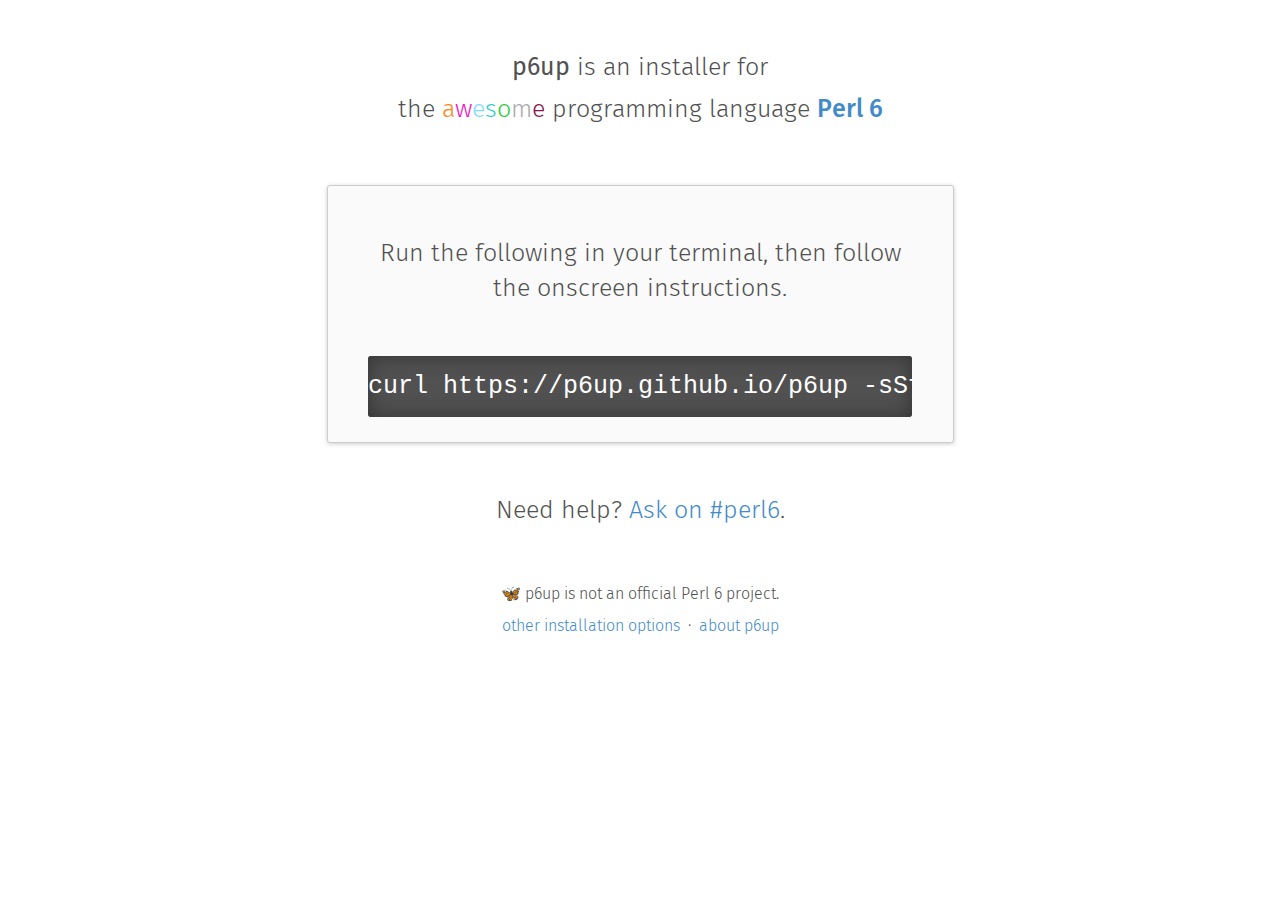
<file: index.html>
<!DOCTYPE html>

<head>
  <meta charset="utf-8">
  <title>p6up - The Perl 6 toolchain installer</title>
  <meta name="keywords" content="Perl 6, Perl 6 programming language, p6up">
  <meta name="description" content="The Perl 6 toolchain installer">

  <link rel="stylesheet" href="normalize.css">
  <link rel="stylesheet" href="p6up.css">

</head>

<body id="idx">

<a id="platform-button" style="display: none;" href="#">
  click or press "n" to cycle platforms
</a>

<p id="pitch">
  <em>p6up</em> is an installer for<br/>
  the <span style="color: #FF851B">a</span><span style="color: #F012BE">w</span><span style="color: #7FDBFF">e</span><span style="color: #39CCCC">s</span><span style="color: #2ECC40">o</span><span style="color:#AAAAAA">m</span><span style="color:#85144b">e</span> programming language
  <a href="https://www.perl6.org">Perl 6</a>
</p>

<div id="platform-instructions-unix" class="instructions" style="display: none;">
  <p>Run the following in your terminal, then follow the onscreen instructions.</p>
  <pre>curl https://p6up.github.io/p6up -sSf | sh</pre>
</div>

<div id="platform-instructions-win32" class="instructions" style="display: none;">
  <p>
    Download and run
    <a href="https://win.rustup.rs/i686">rustup&#x2011;init.exe</a>
    then follow the onscreen instructions.
  </p>
</div>

<div id="platform-instructions-win64" class="instructions" style="display: none;">
  <p>
    Download and run
    <a href="https://win.rustup.rs/x86_64">rustup&#x2011;init.exe</a>
    then follow the onscreen instructions.
  </p>
</div>

<div id="platform-instructions-unknown" class="instructions" style="display: none;">
  <!-- unrecognized platform: ask for help -->
  <p>I don't recognize your platform.</p>
  <p>
    rustup runs on Windows, Linux, Mac OS X, FreeBSD and NetBSD. If
    you are on one of these platforms and are seeing this then please
    <a href="https://github.com/rust-lang-nursery/rustup.rs/issues/new">report an issue</a>,
    along with the following values:
  </p>

  <div>
    <div>navigator.platform:</div>
    <div id="nav-plat"></div>
    <div>navigator.appVersion:</div>
    <div id="nav-app"></div>
  </div>

  <!-- duplicate the default cross-platform instructions -->
  <div>
    <p>If you are running Unix,<br/>run the following in your terminal, then follow the onscreen instructions.</p>
    <pre>curl https://sh.rustup.rs -sSf | sh</pre>
  </div>

  <hr/>

  <div>
    <p>
      If you are running Windows,<br/>download and run
      <a href="https://win.rustup.rs">rustup&#x2011;init.exe</a>
      then follow the onscreen instructions.
    </p>
  </div>

</div>

<div id="platform-instructions-default" class="instructions">
  <div>
    <p>If you are running Unix,<br/>run the following in your terminal, then follow the onscreen instructions.</p>
    <pre>curl https://sh.rustup.rs -sSf | sh</pre>
  </div>

  <hr/>

  <div>
    <p>
      If you are running Windows,<br/>download and run
      <a href="https://win.rustup.rs">rustup&#x2011;init.exe</a>
      then follow the onscreen instructions.
    </p>
  </div>
</div>

<p>
  Need help? <a href="http://webchat.freenode.net/?channels=perl6&nick=">Ask on #perl6</a>.
</p>

<p id="about">
  <!--<img src="https://www.rust-lang.org/logos/rust-logo-blk.svg" alt="" />-->
  🦋
  p6up is not an official Perl 6 project.
  <br/>
  <a href="http://rakudo.org/how-to-get-rakudo/">other installation options</a>
  &nbsp;&middot;&nbsp;
  <a href="https://github.com/rust-lang-nursery/rustup.rs">about p6up</a>
</p>

<script type="text/javascript" src="p6up.js"></script>
</file>
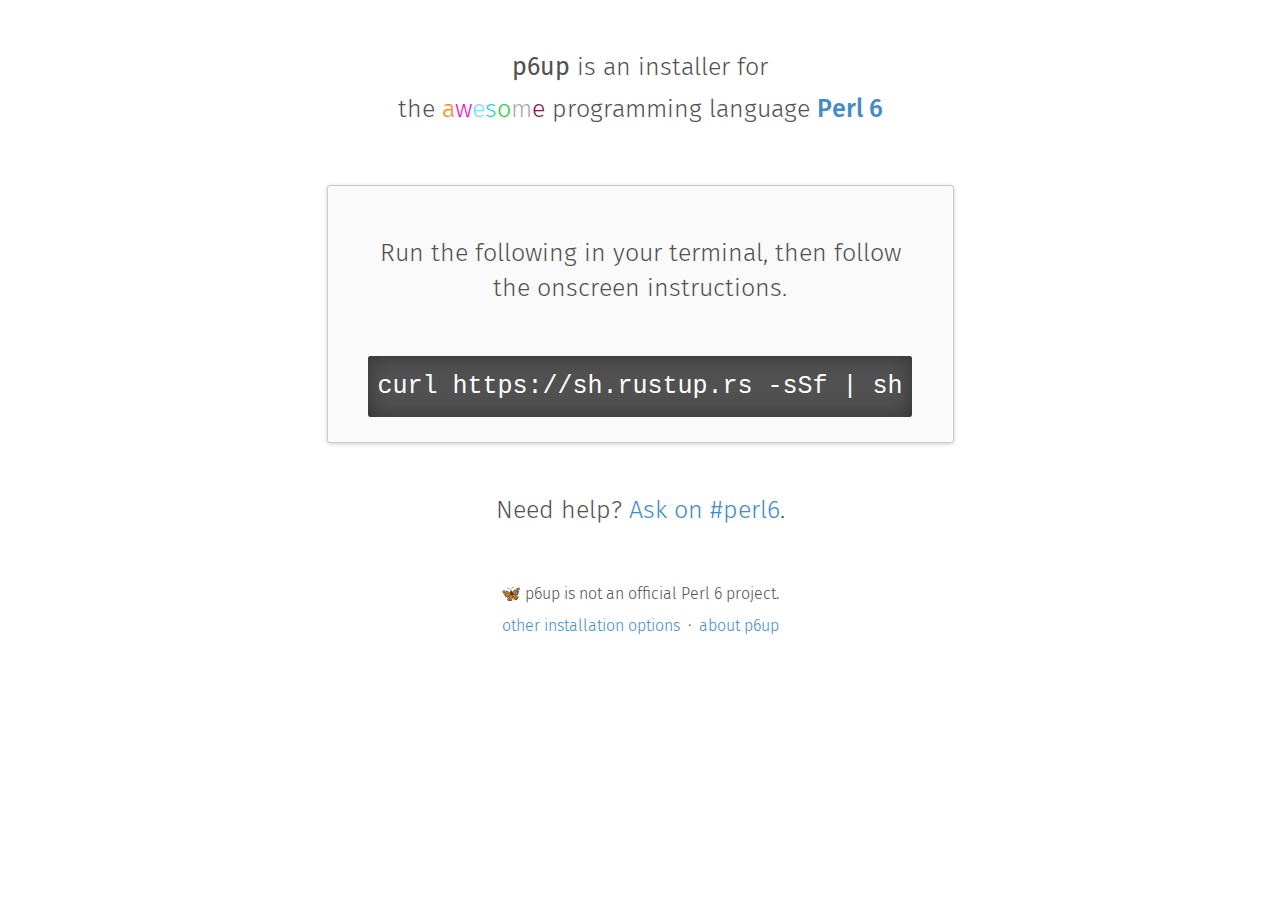
<file: www/index.html>
<!DOCTYPE html>

<head>
  <meta charset="utf-8">
  <title>p6up - The Rust toolchain installer</title>
  <meta name="keywords" content="Perl 6, Perl 6 programming language, p6up">
  <meta name="description" content="The Perl 6 toolchain installer">

  <link rel="stylesheet" href="normalize.css">
  <link rel="stylesheet" href="p6up.css">

</head>

<body id="idx">

<a id="platform-button" style="display: none;" href="#">
  click or press "n" to cycle platforms
</a>

<p id="pitch">
  <em>p6up</em> is an installer for<br/>
  the <span style="color: #FF851B">a</span><span style="color: #F012BE">w</span><span style="color: #7FDBFF">e</span><span style="color: #39CCCC">s</span><span style="color: #2ECC40">o</span><span style="color:#AAAAAA">m</span><span style="color:#85144b">e</span> programming language
  <a href="https://www.perl6.org">Perl 6</a>
</p>

<div id="platform-instructions-unix" class="instructions" style="display: none;">
  <p>Run the following in your terminal, then follow the onscreen instructions.</p>
  <pre>curl https://sh.rustup.rs -sSf | sh</pre>
</div>

<div id="platform-instructions-win32" class="instructions" style="display: none;">
  <p>
    Download and run
    <a href="https://win.rustup.rs/i686">rustup&#x2011;init.exe</a>
    then follow the onscreen instructions.
  </p>
</div>

<div id="platform-instructions-win64" class="instructions" style="display: none;">
  <p>
    Download and run
    <a href="https://win.rustup.rs/x86_64">rustup&#x2011;init.exe</a>
    then follow the onscreen instructions.
  </p>
</div>

<div id="platform-instructions-unknown" class="instructions" style="display: none;">
  <!-- unrecognized platform: ask for help -->
  <p>I don't recognize your platform.</p>
  <p>
    rustup runs on Windows, Linux, Mac OS X, FreeBSD and NetBSD. If
    you are on one of these platforms and are seeing this then please
    <a href="https://github.com/rust-lang-nursery/rustup.rs/issues/new">report an issue</a>,
    along with the following values:
  </p>

  <div>
    <div>navigator.platform:</div>
    <div id="nav-plat"></div>
    <div>navigator.appVersion:</div>
    <div id="nav-app"></div>
  </div>

  <!-- duplicate the default cross-platform instructions -->
  <div>
    <p>If you are running Unix,<br/>run the following in your terminal, then follow the onscreen instructions.</p>
    <pre>curl https://sh.rustup.rs -sSf | sh</pre>
  </div>

  <hr/>

  <div>
    <p>
      If you are running Windows,<br/>download and run
      <a href="https://win.rustup.rs">rustup&#x2011;init.exe</a>
      then follow the onscreen instructions.
    </p>
  </div>

</div>

<div id="platform-instructions-default" class="instructions">
  <div>
    <p>If you are running Unix,<br/>run the following in your terminal, then follow the onscreen instructions.</p>
    <pre>curl https://sh.rustup.rs -sSf | sh</pre>
  </div>

  <hr/>

  <div>
    <p>
      If you are running Windows,<br/>download and run
      <a href="https://win.rustup.rs">rustup&#x2011;init.exe</a>
      then follow the onscreen instructions.
    </p>
  </div>
</div>

<p>
  Need help? <a href="https://client00.chat.mibbit.com/?server=irc.mozilla.org&channel=%23http://webchat.freenode.net/?channels=perl6&nick=">Ask on #perl6</a>.
</p>

<p id="about">
  <!--<img src="https://www.rust-lang.org/logos/rust-logo-blk.svg" alt="" />-->
  🦋
  p6up is not an official Perl 6 project.
  <br/>
  <a href="https://github.com/rust-lang-nursery/rustup.rs/#other-installation-methods">other installation options</a>
  &nbsp;&middot;&nbsp;
  <a href="https://github.com/rust-lang-nursery/rustup.rs">about p6up</a>
</p>

<script type="text/javascript" src="p6up.js"></script>
</file>
<file: p6up.css>
@font-face {
    font-family: 'Fira Sans';
    font-style: normal;
    font-weight: 300;
    src: local('Fira Sans Light'), url("fonts/FiraSans-Light.woff") format('woff');
}
@font-face {
    font-family: 'Fira Sans';
    font-style: normal;
    font-weight: 400;
    src: local('Fira Sans'), url("fonts/FiraSans-Regular.woff") format('woff');
}
@font-face {
    font-family: 'Fira Sans';
    font-style: normal;
    font-weight: 500;
    src: local('Fira Sans Medium'), url("fonts/FiraSans-Medium.woff") format('woff');
}

@font-face {
    font-family: 'Work Sans';
    font-style: normal;
    font-weight: 500;
    src: local('Work Sans Medium'), url("fonts/WorkSans-Medium.ttf") format('ttf');
}

@font-face {
    font-family: 'Inconsolata';
    font-style: normal;
    font-weight: 400;
    src: local('Inconsolata Regular'), url("fonts/Inconsolata-Regular.ttf") format('ttf');
}

body {
    margin-top: 2em;
    background-color: white;
    color: #515151;
    font-family: "Fira Sans","Helvetica Neue",Helvetica,Arial,sans-serif;
    font-weight: 300;
    font-size: 25px;
}

pre {
    font-family: Inconsolata,Menlo,Monaco,Consolas,"Courier New",monospace;
    font-weight: 400;
}

body#idx #pitch > a {
    font-weight: 500;
    line-height: 2em;
}

a {
    color: #428bca;
    text-decoration: none;
}

a:hover {
    color: rgb(42, 100, 150);
}

body#idx > * {
    margin-left: auto;
    margin-right: auto;
    text-align: center;
    width: 25em;
}

body#idx > #pitch {
    width: 31rem;
}

#pitch em {
    font-style: normal;
    font-weight: 400;
}

body#idx p {
    margin-top: 2em;
    margin-bottom: 2em;
}

.instructions {
    background-color: rgb(250, 250, 250);
    margin-left: auto;
    margin-right: auto;
    width: 30rem;
    text-align: center;
    border-radius: 3px;
    border: 1px solid rgb(204, 204, 204);
    box-shadow: 0px 1px 4px 0px rgb(204, 204, 204);
}

.instructions > * {
    width: 34rem;
    margin-left: auto;
    margin-right: auto;
}

hr {
    margin-top: 2em;
    margin-bottom: 2em;
}

#platform-instructions-unix > pre,
#platform-instructions-default > div > pre {
    background-color: #515151;
    color: white;
    margin-left: auto;
    margin-right: auto;
    padding-top: 1rem;
    padding-bottom: 1rem;
    text-align: center;
    border-radius: 3px;
    box-shadow: inset 0px 0px 20px 0px #333333;
}

#platform-instructions-win a,
#platform-instructions-default a {
    display: block;
    padding-top: 0.4rem;
    padding-bottom: 0.6rem;
    font-family: "Work Sans", "Fira Sans","Helvetica Neue",Helvetica,Arial,sans-serif;
    font-weight: 500;
    letter-spacing: 0.1rem;
}

/* This is the box that prints navigator.platform, navigator.appVersion values */
#platform-instructions-unknown > div:first-of-type {
    font-size: 16px;
    line-height: 2rem;
}

#about {
    font-size: 16px;
    line-height: 2em;
}

#about > img {
    width: 30px;
    height: 30px;
    transform: translateY(11px);
}

#platform-button {
    background-color: #515151;
    color: white;
    margin-left: auto;
    margin-right: auto;
    padding: 1em;
}
</file>
<file: www/p6up.css>
@font-face {
    font-family: 'Fira Sans';
    font-style: normal;
    font-weight: 300;
    src: local('Fira Sans Light'), url("fonts/FiraSans-Light.woff") format('woff');
}
@font-face {
    font-family: 'Fira Sans';
    font-style: normal;
    font-weight: 400;
    src: local('Fira Sans'), url("fonts/FiraSans-Regular.woff") format('woff');
}
@font-face {
    font-family: 'Fira Sans';
    font-style: normal;
    font-weight: 500;
    src: local('Fira Sans Medium'), url("fonts/FiraSans-Medium.woff") format('woff');
}

@font-face {
    font-family: 'Work Sans';
    font-style: normal;
    font-weight: 500;
    src: local('Work Sans Medium'), url("fonts/WorkSans-Medium.ttf") format('ttf');
}

@font-face {
    font-family: 'Inconsolata';
    font-style: normal;
    font-weight: 400;
    src: local('Inconsolata Regular'), url("fonts/Inconsolata-Regular.ttf") format('ttf');
}

body {
    margin-top: 2em;
    background-color: white;
    color: #515151;
    font-family: "Fira Sans","Helvetica Neue",Helvetica,Arial,sans-serif;
    font-weight: 300;
    font-size: 25px;
}

pre {
    font-family: Inconsolata,Menlo,Monaco,Consolas,"Courier New",monospace;
    font-weight: 400;
}

body#idx #pitch > a {
    font-weight: 500;
    line-height: 2em;
}

a {
    color: #428bca;
    text-decoration: none;
}

a:hover {
    color: rgb(42, 100, 150);
}

body#idx > * {
    margin-left: auto;
    margin-right: auto;
    text-align: center;
    width: 25em;
}

body#idx > #pitch {
    width: 31rem;
}

#pitch em {
    font-style: normal;
    font-weight: 400;
}

body#idx p {
    margin-top: 2em;
    margin-bottom: 2em;
}

.instructions {
    background-color: rgb(250, 250, 250);
    margin-left: auto;
    margin-right: auto;
    width: 30rem;
    text-align: center;
    border-radius: 3px;
    border: 1px solid rgb(204, 204, 204);
    box-shadow: 0px 1px 4px 0px rgb(204, 204, 204);
}

.instructions > * {
    width: 34rem;
    margin-left: auto;
    margin-right: auto;
}

hr {
    margin-top: 2em;
    margin-bottom: 2em;
}

#platform-instructions-unix > pre,
#platform-instructions-default > div > pre {
    background-color: #515151;
    color: white;
    margin-left: auto;
    margin-right: auto;
    padding-top: 1rem;
    padding-bottom: 1rem;
    text-align: center;
    border-radius: 3px;
    box-shadow: inset 0px 0px 20px 0px #333333;
}

#platform-instructions-win a,
#platform-instructions-default a {
    display: block;
    padding-top: 0.4rem;
    padding-bottom: 0.6rem;
    font-family: "Work Sans", "Fira Sans","Helvetica Neue",Helvetica,Arial,sans-serif;
    font-weight: 500;
    letter-spacing: 0.1rem;
}

/* This is the box that prints navigator.platform, navigator.appVersion values */
#platform-instructions-unknown > div:first-of-type {
    font-size: 16px;
    line-height: 2rem;
}

#about {
    font-size: 16px;
    line-height: 2em;
}

#about > img {
    width: 30px;
    height: 30px;
    transform: translateY(11px);
}

#platform-button {
    background-color: #515151;
    color: white;
    margin-left: auto;
    margin-right: auto;
    padding: 1em;
}
</file>
